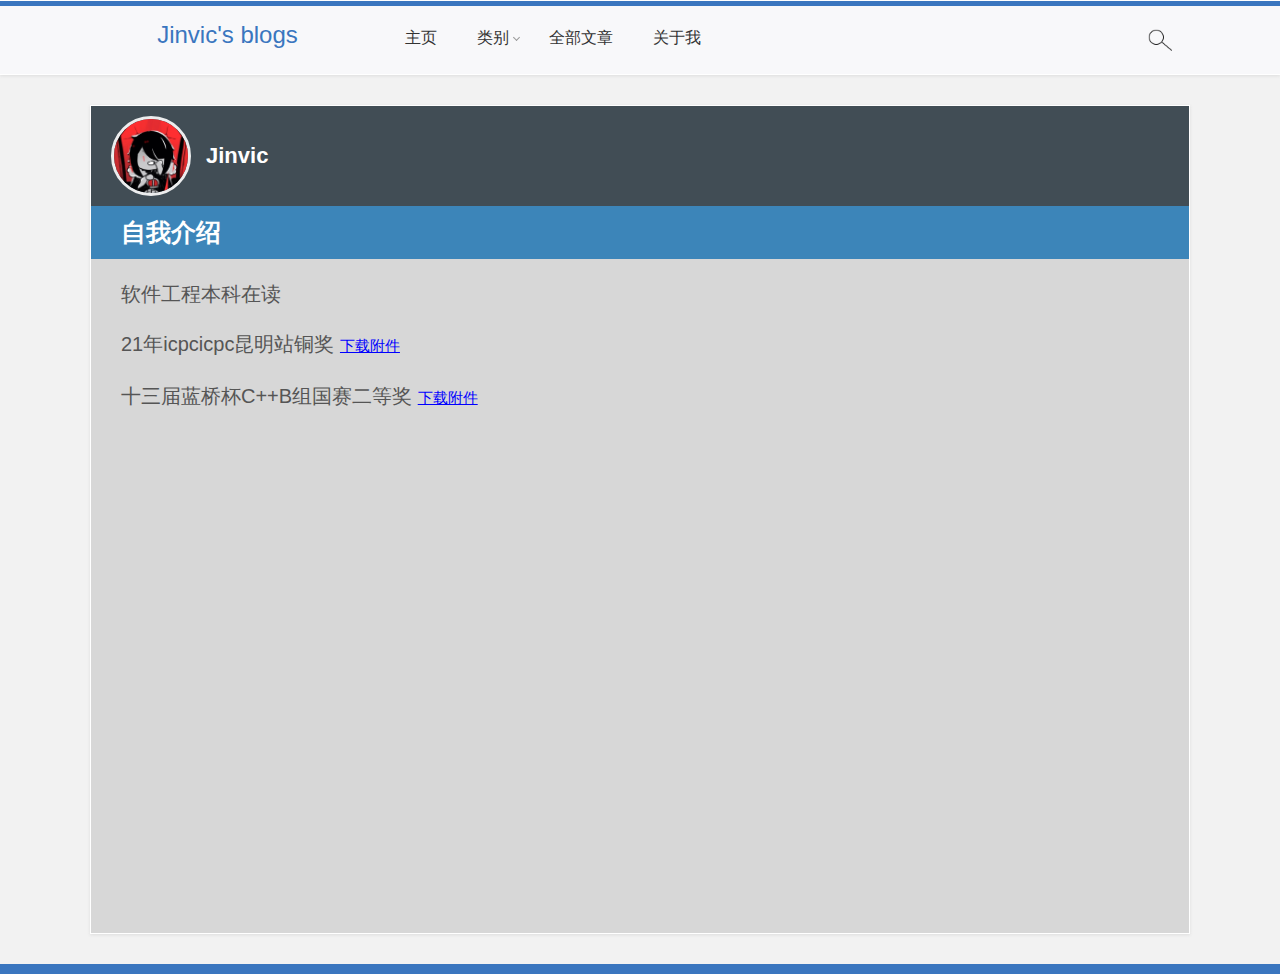
<file: about_me.html>
<!DOCTYPE html>
<html lang="en">

<head>
    <meta http-equiv="content-type" content="text/html; charset=utf-8">
    <meta name="viewport" content="width=device-width, initial-scale=1" />
    <meta content="IE=edge,chrome=1" http-equiv="X-UA-Compatible">
    <meta name="renderer" content="webkit" />
    <title>Jinvic's blogs - 关于我</title>
    <meta name="keywords" content="Jinvic blog">
    <meta name="description" content="Jinvic's blogs">
    <link rel="shortcut icon" href="img/Jinvic.jpg">
    <link href="css/base.css" rel="stylesheet" type="text/css">
    <script src="js/jquery-1.8.3.min.js" type="text/javascript"></script>
    <script src="js/base.js" type="text/javascript"></script>
    <script src="js/jquery.slides.min.js" type="text/javascript"></script>
</head>

<body>

    <div class="head_box">
        <div class="header">
            <div class="header_logo">
                <a href="index.html">
                    <h2>Jinvic's blogs</h2>
                </a>
            </div>
            <div class="header_nav">
                <ul class="clearfix">
                    <li><a href="index.html">主页</a></li>

                    <li class="have_second">
                        <a href="#">类别</a>
                        <ul class="nav_second">
                            <i></i>
                            <li><a href="./list.html#C/C++">C/C++相关</a></li>
                            <li><a href="./list.html#Java">Java相关</a></li>
                            <li><a href="./list.html#python">python相关</a></li>
                            <li><a href="./list.html#Web">Web相关</a></li>
                            <li><a href="./list.html#Others">其他</a></li>
                        </ul>
                    </li>
                    <li><a href="list.html">全部文章</a></li>
                    <li><a href="about_me.html">关于我</a></li>
                </ul>
            </div>
            <div class="header_search">
                <a href="javascript:void(0);" class="header_search_btn">
                    <!--<img src="img/search.png">-->
                    <i></i>
                </a>
            </div>

            <div class="header_nav_small_btn">
                <span class="small_btn"></span>
            </div>

        </div>
    </div>

    <div class="nav_hidden"></div>

    <div class="search_box">
        <div class="search">
            <form name="searchform" class="search_form" method="post" action="[!--news.url--]e/search/index.php"
                target="_blank">
                <input type="text" class="search_text" name="keyboard" placeholder="输入关键字点击搜索">
                <input type="hidden" name="tbname" value="news">
                <input type="hidden" name="show" value="title">
                <input type="hidden" name="tempid" value="1">
                <input type="submit" class="search_btn" value="搜索一下">
            </form>
        </div>
    </div>




    <div class="me_box clearfix">

        <div class="me_box1">
            <div class="me_box_title">
                <img src="img/Jinvic.jpg">
                <h3>Jinvic</h3>
            </div>
            <div class="me_box_text">
                <h3 class="me_box_title_title">自我介绍</h3>
                <div class="me_box_text_div">
                    <p>软件工程本科在读</p>
                    <p>21年icpcicpc昆明站铜奖
                        <a href="files/2022-ICPC Asia Kunming Regional C-Wenbin Jiang-MEDAL.pdf">下载附件</a>
                    </p>
                    <p>十三届蓝桥杯C++B组国赛二等奖
                        <a href="files/软件类-CC++程序设计大学B组总决赛获奖名单.pdf">下载附件</a>
                    </p>
                    <br>
                    <br>
                    <br>
                    <br>
                    <br>
                    <br>
                    <br>
                    <br>
                    <br>
                    <br>
                </div>
            </div>
        </div>

    </div>

    <div class="footer_box">
    </div>
</body>

</html>
</file>
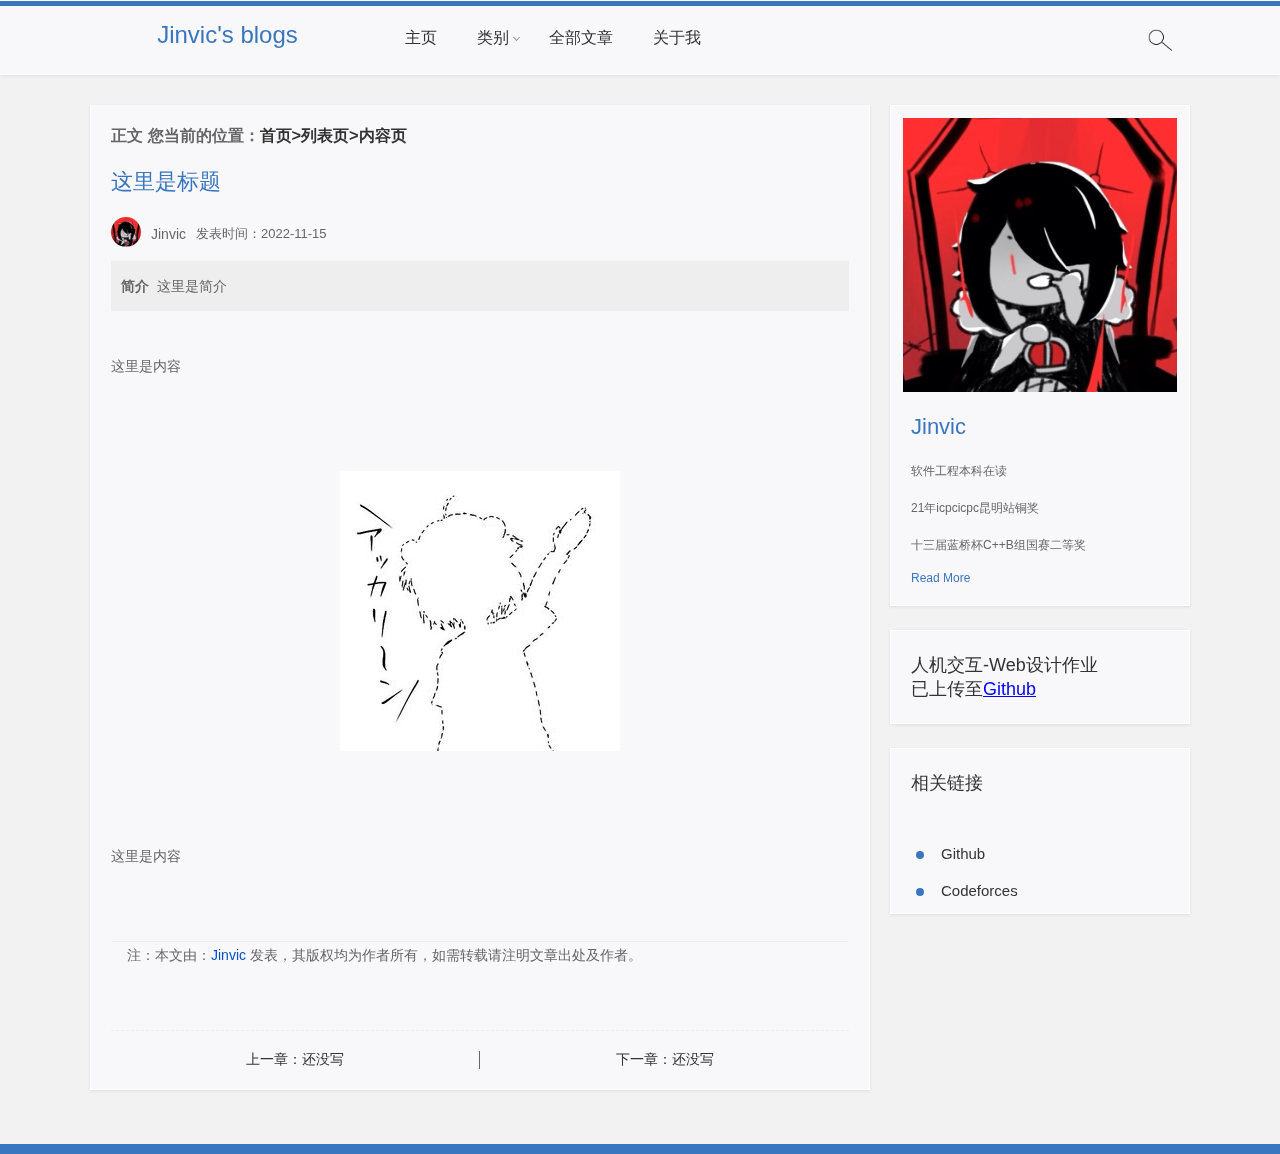
<file: article.html>
<!DOCTYPE html>
<html lang="en">

<head>
    <meta http-equiv="content-type" content="text/html; charset=utf-8">
    <meta name="viewport" content="width=device-width, initial-scale=1" />
    <meta content="IE=edge,chrome=1" http-equiv="X-UA-Compatible">
    <meta name="renderer" content="webkit" />
    <title>Jinvic's blogs - article</title>
    <meta name="keywords" content="Jinvic blog">
    <meta name="description" content="Jinvic's blogs">
    <link rel="shortcut icon" href="img/Jinvic.jpg">
    <link href="css/base.css" rel="stylesheet" type="text/css">
    <script src="js/jquery-1.8.3.min.js" type="text/javascript"></script>
    <script src="js/base.js" type="text/javascript"></script>
    <script src="js/jquery.slides.min.js" type="text/javascript"></script>
</head>

<body>

    <div class="head_box">
        <div class="header">
            <div class="header_logo">
                <a href="index.html">
                    <h2>Jinvic's blogs</h2>
                </a>
            </div>
            <div class="header_nav">
                <ul class="clearfix">
                    <li><a href="index.html">主页</a></li>

                    <li class="have_second">
                        <a href="#">类别</a>
                        <ul class="nav_second">
                            <i></i>
                            <li><a href="./list.html#C/C++">C/C++相关</a></li>
                            <li><a href="./list.html#Java">Java相关</a></li>
                            <li><a href="./list.html#python">python相关</a></li>
                            <li><a href="./list.html#Web">Web相关</a></li>
                            <li><a href="./list.html#Others">其他</a></li>
                        </ul>
                    </li>
                    <li><a href="list.html">全部文章</a></li>
                    <li><a href="about_me.html">关于我</a></li>
                </ul>
            </div>
            <div class="header_search">
                <a href="javascript:void(0);" class="header_search_btn">
                    <!--<img src="img/search.png">-->
                    <i></i>
                </a>
            </div>

            <div class="header_nav_small_btn">
                <span class="small_btn"></span>
            </div>

        </div>
    </div>

    <div class="nav_hidden"></div>

    <div class="search_box">
        <div class="search">
            <form name="searchform" class="search_form" method="post" action="[!--news.url--]e/search/index.php"
                target="_blank">
                <input type="text" class="search_text" name="keyboard" placeholder="输入关键字点击搜索">
                <input type="hidden" name="tbname" value="news">
                <input type="hidden" name="show" value="title">
                <input type="hidden" name="tempid" value="1">
                <input type="submit" class="search_btn" value="搜索一下">
            </form>
        </div>
    </div>




    <div class="article_box clearfix">



        <div class="left">



            <div class="article_content_box clearfix">

                <div class="article_article_title">
                    <h3>正文
                        <span>您当前的位置：<a href="index.html">首页></a><a href="list.html">列表页></a><a href="#">内容页</a></span>
                    </h3>
                </div>

                <h3 class="article_content_title">这里是标题</h3>
                <div class="article_author_count_box clearfix">
                    <i class="article_author_img" title="Jinvic"><img src="img/Jinvic.jpg"></i><a class="article_author"
                        href="#">Jinvic</a>
                    <p>发表时间：2022-11-15</p>
                </div>
                <div class="article_info">
                    <p><b>简介&nbsp;&nbsp;</b>这里是简介</p>
                </div>
                <div class="article_content">
                    <p>这里是内容
                    </p>
                    <br>
                    <br>
                    <br>
                    <img src="img/280px-Transparent_Akkarin.jpg">
                    <br>
                    <br>
                    <br>
                    <p>这里是内容
                    </p>
                    <br>
                </div>



                <div class="article_end">
                    <p>注：本文由：<a href="about_me.html">Jinvic</a> 发表，其版权均为作者所有，如需转载请注明文章出处及作者。</p>
                </div>

                <div class="article_prev_next_box">
                    <a href="nothing.html">上一章：还没写</a>
                    <a href="nothing.html">下一章：还没写</a>
                </div>
            </div>


        </div>



        <div class="right">
            <!--个人介绍部分-->
            <div class="self_info right_box">
                <img src="img/Jinvic.jpg">
                <div class="self_info_text">
                    <h3>Jinvic</h3>
                    <div>
                        <p>软件工程本科在读</p>
                        <p>21年icpcicpc昆明站铜奖</p>
                        <p>十三届蓝桥杯C++B组国赛二等奖</p>
                    </div>
                    <a href="about_me.html">Read More</a>
                </div>
            </div>
            <!--个人介绍隐藏部分，只在右侧被翻到最上面显示-->
            <div class="self_info_scroll_bottom right_box">
                <img src="img/Jinvic.jpg">
                <div class="self_info_text">
                    <h3>Jinvic</h3>
                    <div>
                        <p>软件工程本科在读</p>
                        <p>21年icpcicpc昆明站铜奖</p>
                        <p>十三届蓝桥杯C++B组国赛二等奖</p>
                    </div>
                    <a href="#">Read More</a>
                </div>
            </div>


            <!--座右铭目的把div对齐最多只能2行字，多了就高了-->
            <div class="self_textbox right_box">
                <h3>人机交互-Web设计作业
                    <br>
                    已上传至<a href="#" style="color:blue;text-decoration: underline;">Github</a>
                </h3>


            </div>

            <div class="right_box rellinks_list">
                <h3>相关链接</h3>
                <div>
                    <ul>
                        <li><a href="https://github.com/Jinvic">Github</a></li>
                        <li><a href="https://codeforces.com/profile/Jinvic">Codeforces</a></li>
                    </ul>
                </div>
            </div>

        </div>

    </div>

    <div class="footer_box">
    </div>

</body>

</html>
</file>
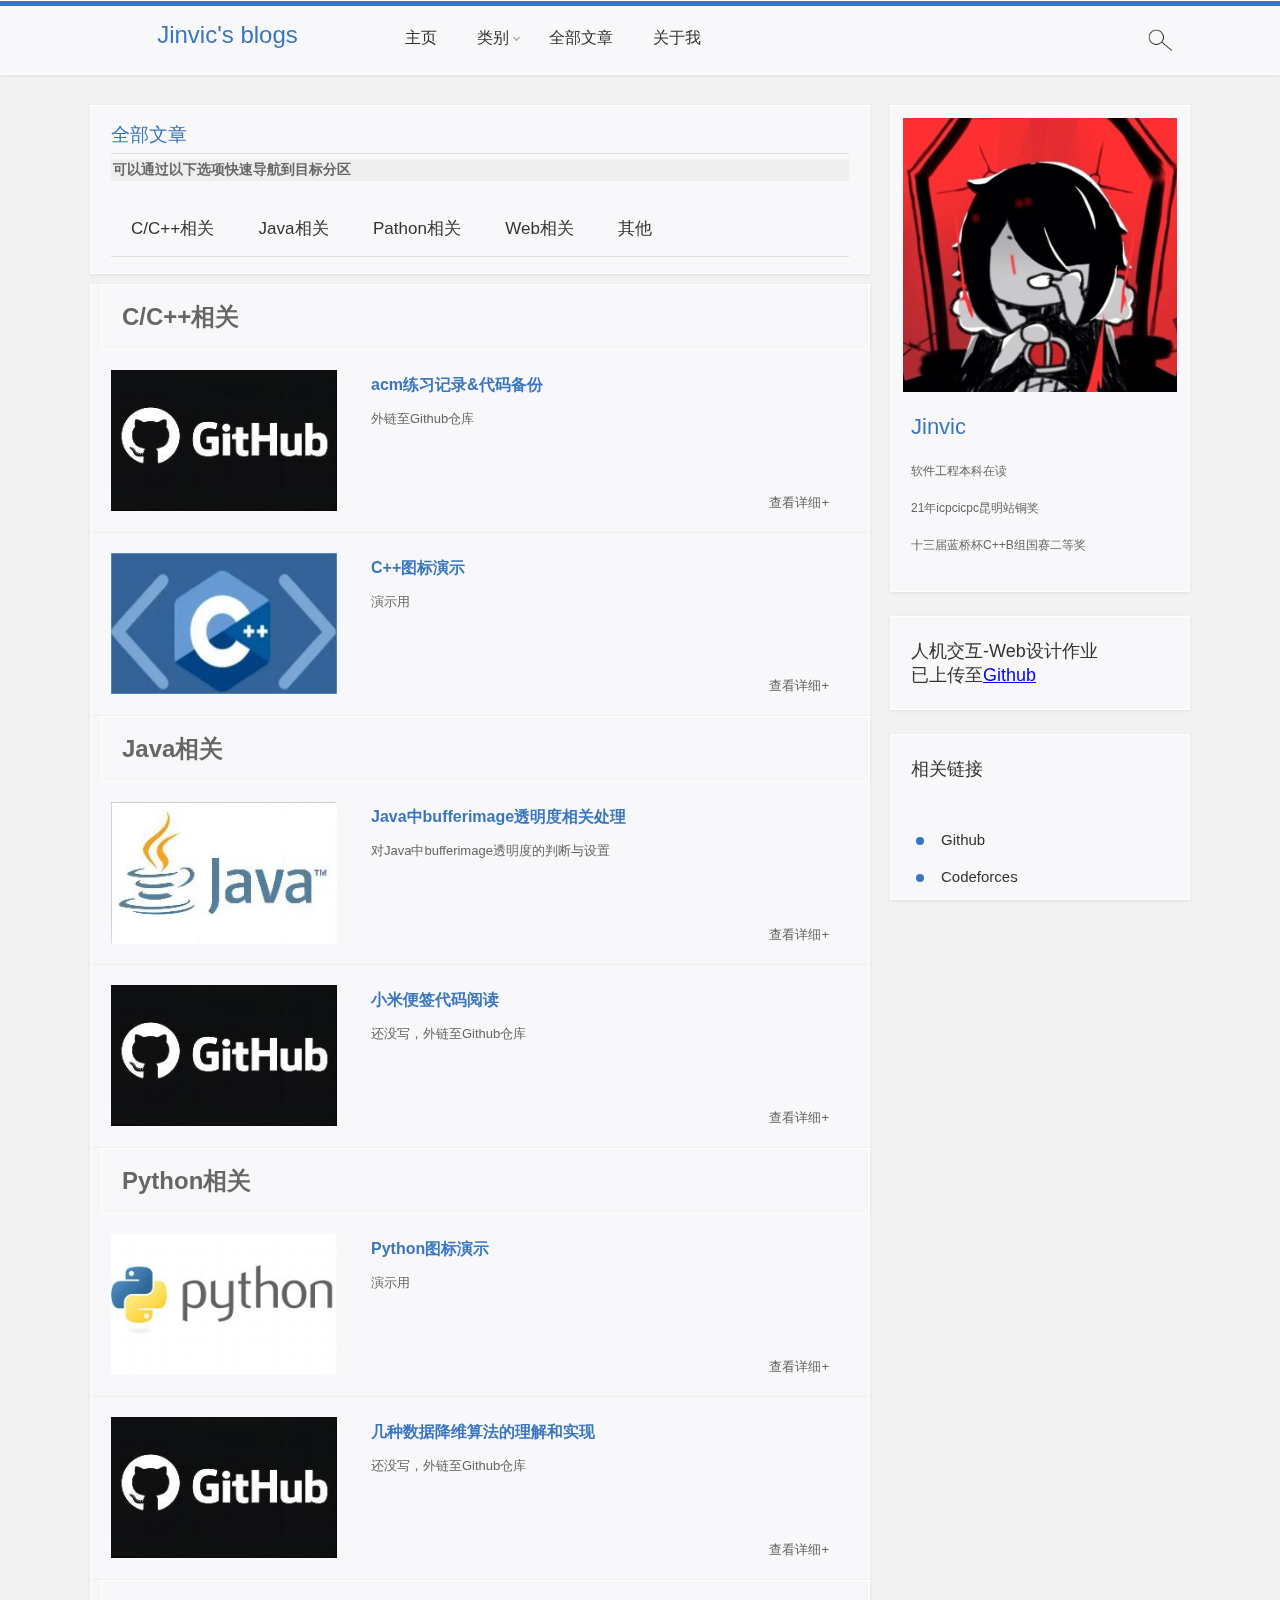
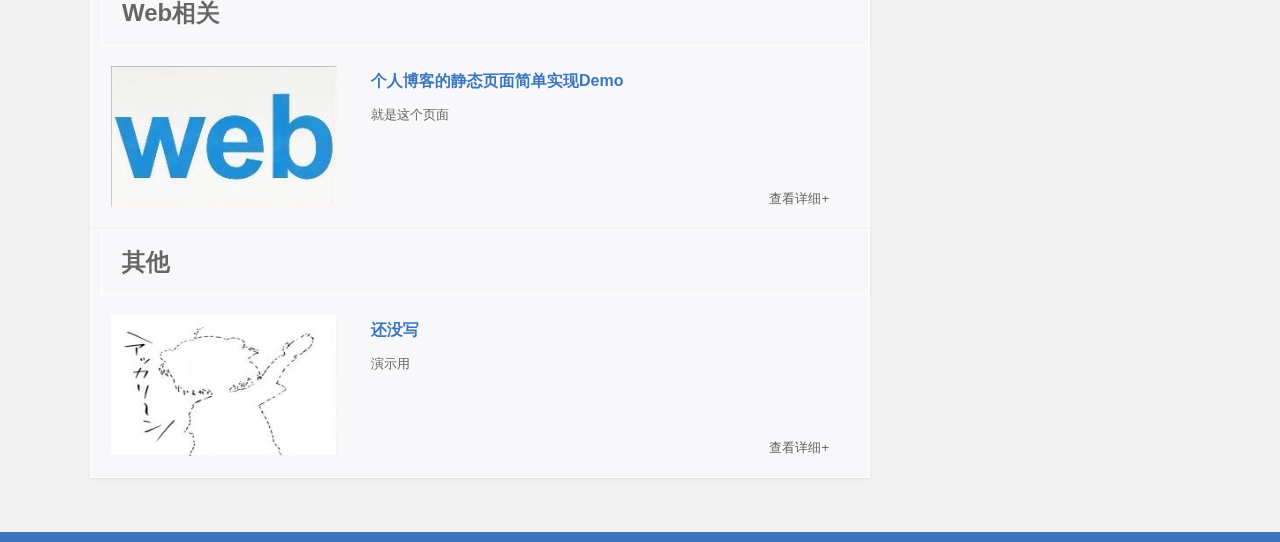
<file: list.html>
<!DOCTYPE html>
<html lang="en">

<head>
    <meta http-equiv="content-type" content="text/html; charset=utf-8">
    <meta name="viewport" content="width=device-width, initial-scale=1" />
    <meta content="IE=edge,chrome=1" http-equiv="X-UA-Compatible">
    <meta name="renderer" content="webkit" />
    <title>Jinvic's blogs - 文章列表</title>
    <meta name="keywords" content="Jinvic blog">
    <meta name="description" content="Jinvic's blog">
    <link rel="shortcut icon" href="img/Jinvic.jpg">
    <link href="css/base.css" rel="stylesheet" type="text/css">
    <script src="js/jquery-1.8.3.min.js" type="text/javascript"></script>
    <script src="js/base.js" type="text/javascript"></script>
    <script src="js/jquery.slides.min.js" type="text/javascript"></script>
</head>

<body>

    <div class="head_box">
        <div class="header">
            <div class="header_logo">
                <a href="index.html">
                    <h2>Jinvic's blogs</h2>
                </a>
            </div>
            <div class="header_nav">
                <ul class="clearfix">
                    <li><a href="index.html">主页</a></li>

                    <li class="have_second">
                        <a href="#">类别</a>
                        <ul class="nav_second">
                            <i></i>
                            <li><a href="#C/C++">C/C++相关</a></li>
                            <li><a href="#Java">Java相关</a></li>
                            <li><a href="#Python">Pathon相关</a></li>
                            <li><a href="#Web">Web相关</a></li>
                            <li><a href="#Others">其他</a></li>
                        </ul>
                    </li>
                    <li><a href="list.html">全部文章</a></li>
                    <li><a href="about_me.html">关于我</a></li>
                </ul>
            </div>
            <div class="header_search">
                <a href="javascript:void(0);" class="header_search_btn">
                    <!--<img src="img/search.png">-->
                    <i></i>
                </a>
            </div>

            <div class="header_nav_small_btn">
                <span class="small_btn"></span>
            </div>

        </div>
    </div>

    <div class="nav_hidden"></div>

    <div class="search_box">
        <div class="search">
            <form name="searchform" class="search_form" method="post" action="[!--news.url--]e/search/index.php"
                target="_blank">
                <input type="text" class="search_text" name="keyboard" placeholder="输入关键字点击搜索">
                <input type="hidden" name="tbname" value="news">
                <input type="hidden" name="show" value="title">
                <input type="hidden" name="tempid" value="1">
                <input type="submit" class="search_btn" value="搜索一下">
            </form>
        </div>
    </div>




    <div class="article_box clearfix">
        <div class="left">

            <!--导航部分-->
            <div class="list_article_title clearfix">
                <h3>全部文章</h3>
                <p>可以通过以下选项快速导航到目标分区</p>
                <div class="article_btn_nav">
                    <ul>
                        <i></i>
                        <li><a href="#C/C++">C/C++相关</a></li>
                        <li><a href="#Java">Java相关</a></li>
                        <li><a href="#Python">Pathon相关</a></li>
                        <li><a href="#Web">Web相关</a></li>
                        <li><a href="#Others">其他</a></li>
                    </ul>
                </div>
            </div>




            <div class="article_box_one">

                <ul class="index_article">
                    <h2 id="C/C++" class="list_category">C/C++相关</h2>
                    <li class="clearfix article_list">

                        <a href="https://github.com/Jinvic/coder" class="article_list_img" target="_blank">
                            <img src="img/Github.jpg">
                        </a>

                        <a href="https://github.com/Jinvic/coder" target="_blank">
                            <h3>acm练习记录&代码备份</h3>
                        </a>
                        <p>外链至Github仓库</p>



                        <div class="article_list_link">

                            <a href="https://github.com/Jinvic/coder" target="_blank">查看详细+</a>
                        </div>

                    </li>
                    <li class="clearfix article_list">

                        <a href="#" class="article_list_img">
                            <img src="img/C++.jpg">
                        </a>

                        <a href="#">
                            <h3>C++图标演示</h3>
                        </a>
                        <p>演示用</p>



                        <div class="article_list_link">

                            <a href="nothing.html">查看详细+</a>
                        </div>

                    </li>

                    <h2 id="Java" class="list_category">Java相关</h2>
                    <li class="clearfix article_list">

                        <a href="blogs/Java中bufferimage透明度相关处理.html" class="article_list_img">
                            <img src="img/Java.jpg">
                        </a>

                        <a href="blogs/Java中bufferimage透明度相关处理.html">
                            <h3>Java中bufferimage透明度相关处理</h3>
                        </a>
                        <p>对Java中bufferimage透明度的判断与设置</p>



                        <div class="article_list_link">

                            <a href="blogs/Java中bufferimage透明度相关处理.html">查看详细+</a>
                        </div>

                    </li>
                    <li class="clearfix article_list">

                        <a href="https://github.com/Jinvic/Notes" class="article_list_img" target="_blank">
                            <img src="img/Github.jpg">
                        </a>

                        <a href="https://github.com/Jinvic/Notes" target="_blank">
                            <h3>小米便签代码阅读</h3>
                        </a>
                        <p>还没写，外链至Github仓库</p>



                        <div class="article_list_link">

                            <a href="https://github.com/Jinvic/Notes" target="_blank">查看详细+</a>
                        </div>

                    </li>

                    <h2 id="Python" class="list_category">Python相关</h2>
                    <li class="clearfix article_list">

                        <a href="#" class="article_list_img">
                            <img src="img/Python.jpg">
                        </a>

                        <a href="#">
                            <h3>Python图标演示</h3>
                        </a>
                        <p>演示用</p>



                        <div class="article_list_link">

                            <a href="nothing.html">查看详细+</a>
                        </div>

                    </li>
                    <li class="clearfix article_list">

                        <a href="https://github.com/Jinvic/dimensionality_reduction_alo_codes/tree/master/modified"
                            class="article_list_img" target="_blank">
                            <img src="img/Github.jpg">
                        </a>

                        <a href="https://github.com/Jinvic/dimensionality_reduction_alo_codes/tree/master/modified"
                            target="_blank">
                            <h3>几种数据降维算法的理解和实现</h3>
                        </a>
                        <p>还没写，外链至Github仓库</p>



                        <div class="article_list_link">

                            <a href="https://github.com/Jinvic/dimensionality_reduction_alo_codes/tree/master/modified"
                                target="_blank">查看详细+</a>
                        </div>

                    </li>

                    <h2 id="Web" class="list_category">Web相关</h2>
                    <li class="clearfix article_list">

                        <a href="#" class="article_list_img">
                            <img src="img/Web.jpg">
                        </a>

                        <a href="#">
                            <h3>个人博客的静态页面简单实现Demo</h3>
                        </a>
                        <p>就是这个页面</p>



                        <div class="article_list_link">

                            <a href="#">查看详细+</a>
                        </div>

                    </li>

                    <h2 id="Others" class="list_category">其他</h2>
                    <li class="clearfix article_list">

                        <a href="#" class="article_list_img">
                            <img src="img/256px-Transparent_Akkarin.jpg">
                        </a>

                        <a href="#">
                            <h3>还没写</h3>
                        </a>
                        <p>演示用</p>



                        <div class="article_list_link">

                            <a href="nothing.html">查看详细+</a>
                        </div>

                    </li>
                </ul>

            </div>


        </div>



        <div class="right">

            <!--个人介绍部分-->
            <div class="self_info right_box">
                <img src="img/Jinvic.jpg">
                <div class="self_info_text">
                    <h3>Jinvic</h3>
                    <div>
                        <p>软件工程本科在读</p>
                        <p>21年icpcicpc昆明站铜奖</p>
                        <p>十三届蓝桥杯C++B组国赛二等奖</p>
                    </div>
                    <!-- <a href="about_me.html">Read More</a> -->
                </div>
            </div>
            <!--个人介绍隐藏部分，只在右侧被翻到最上面显示-->
            <div class="self_info_scroll_bottom right_box">
                <img src="img/Jinvic.jpg">
                <div class="self_info_text">
                    <h3>Jinvic.</h3>
                    <div>
                        <p>软件工程本科在读</p>
                        <p>21年icpcicpc昆明站铜奖</p>
                        <p>十三届蓝桥杯C++B组国赛二等奖</p>
                    </div>
                </div>
            </div>

            <!--座右铭目的把div对齐最多只能2行字，多了就高了-->
            <div class="self_textbox right_box">
                <h3>人机交互-Web设计作业
                    <br>
                    已上传至<a href="https://github.com/Jinvic/blogdemo" target="_blank" style="color:blue;text-decoration: underline;">Github</a>
                </h3>


            </div>

            <div class="right_box rellinks_list">
                <h3>相关链接</h3>
                <div>
                    <ul>
                        <li><a href="https://github.com/Jinvic">Github</a></li>
                        <li><a href="https://codeforces.com/profile/Jinvic">Codeforces</a></li>
                    </ul>
                </div>
            </div>





        </div>
    </div>



    <div class="footer_box">
    </div>

</body>

</html>
</file>
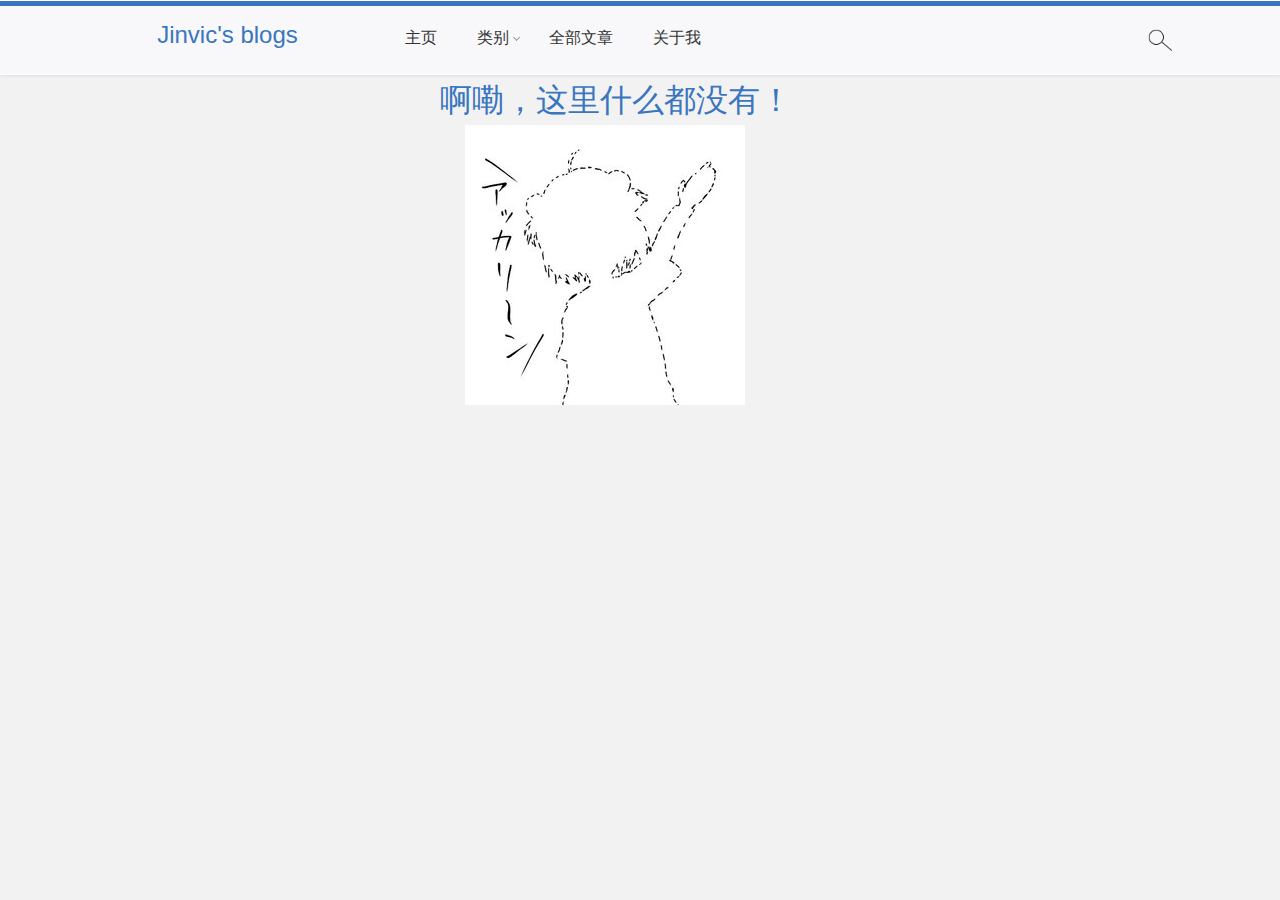
<file: nothing.html>
<!DOCTYPE html>
<html>

<head>
    <meta charset="utf-8">
    <meta http-equiv="X-UA-Compatible" content="IE=edge">
    <title>nothing here</title>
    <meta name="description" content="Jinvic's blogs">
    <link rel="shortcut icon" href="img/Jinvic.jpg">
    <meta name="viewport" content="width=device-width, initial-scale=1">
    <link rel="stylesheet" href="css/base.css" type="text/css">
</head>

<body>
    <!--[if lt IE 7]>
            <p class="browsehappy">You are using an <strong>outdated</strong> browser. Please <a href="#">upgrade your browser</a> to improve your experience.</p>
        <![endif]-->
    <div class="head_box">
        <div class="header">
            <div class="header_logo">
                <a href="index.html">
                    <h2>Jinvic's blogs</h2>
                </a>
            </div>
            <div class="header_nav">
                <ul class="clearfix">
                    <li><a href="index.html">主页</a></li>

                    <li class="have_second">
                        <a href="#">类别</a>
                        <ul class="nav_second">
                            <i></i>
                            <li><a href="list.html#C/C++">C/C++相关</a></li>
                            <li><a href="list.html#Java">Java相关</a></li>
                            <li><a href="list.html#Python">Pathon相关</a></li>
                            <li><a href="list.html#Web">Web相关</a></li>
                            <li><a href="list.html#Others">其他</a></li>
                        </ul>
                    </li>
                    <li><a href="list.html">全部文章</a></li>
                    <li><a href="about_me.html">关于我</a></li>
                </ul>
            </div>
            <div class="header_search">
                <a href="javascript:void(0);" class="header_search_btn">
                    <!--<img src="img/search.png">-->
                    <i></i>
                </a>
            </div>

            <div class="header_nav_small_btn">
                <span class="small_btn"></span>
            </div>

        </div>

    </div>

    <div class="nothing-page">
        <div class="nothing-page-msg">
            <h1>啊嘞，这里什么都没有！</h1>
        </div>
        <div class="nothing-page-img">
            <img src="img/280px-Transparent_Akkarin.jpg" alt="消失的阿卡林">
        </div>
    </div>

    <script src="" async defer></script>
</body>

</html>
</file>
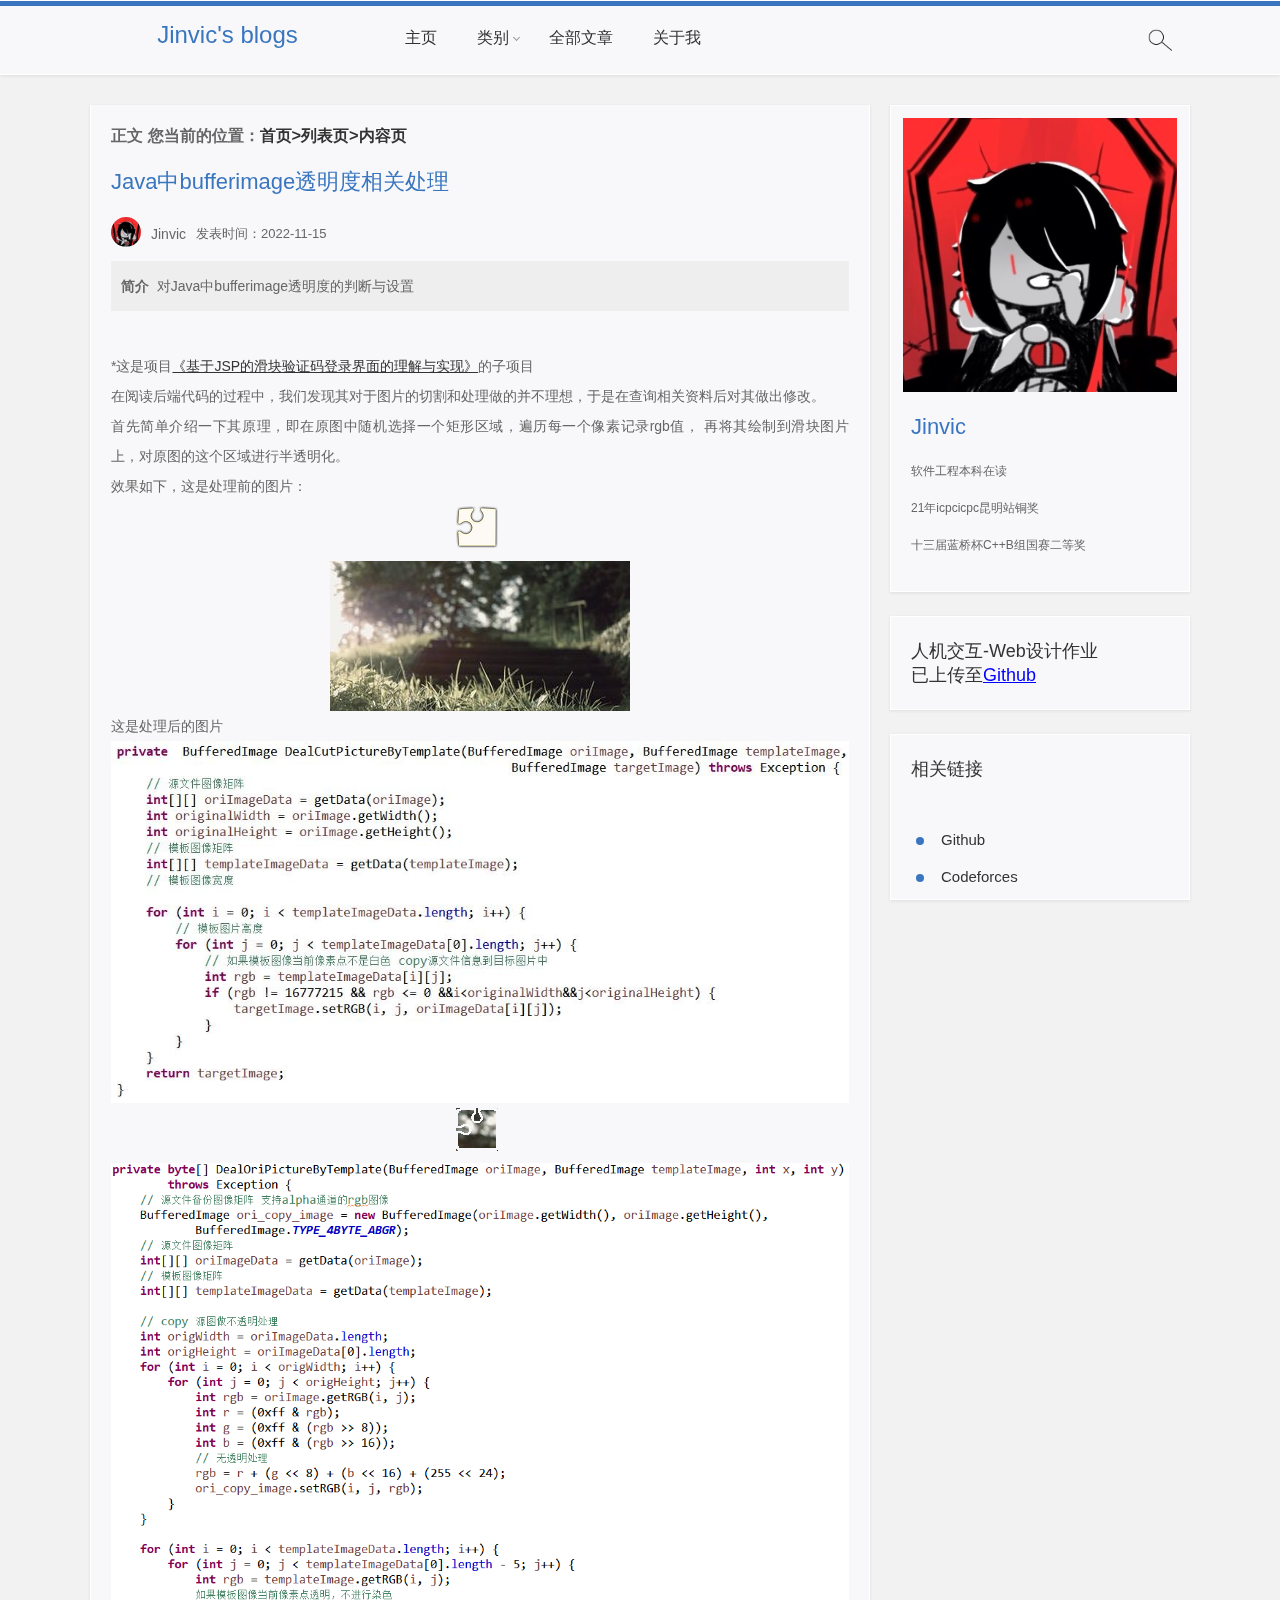
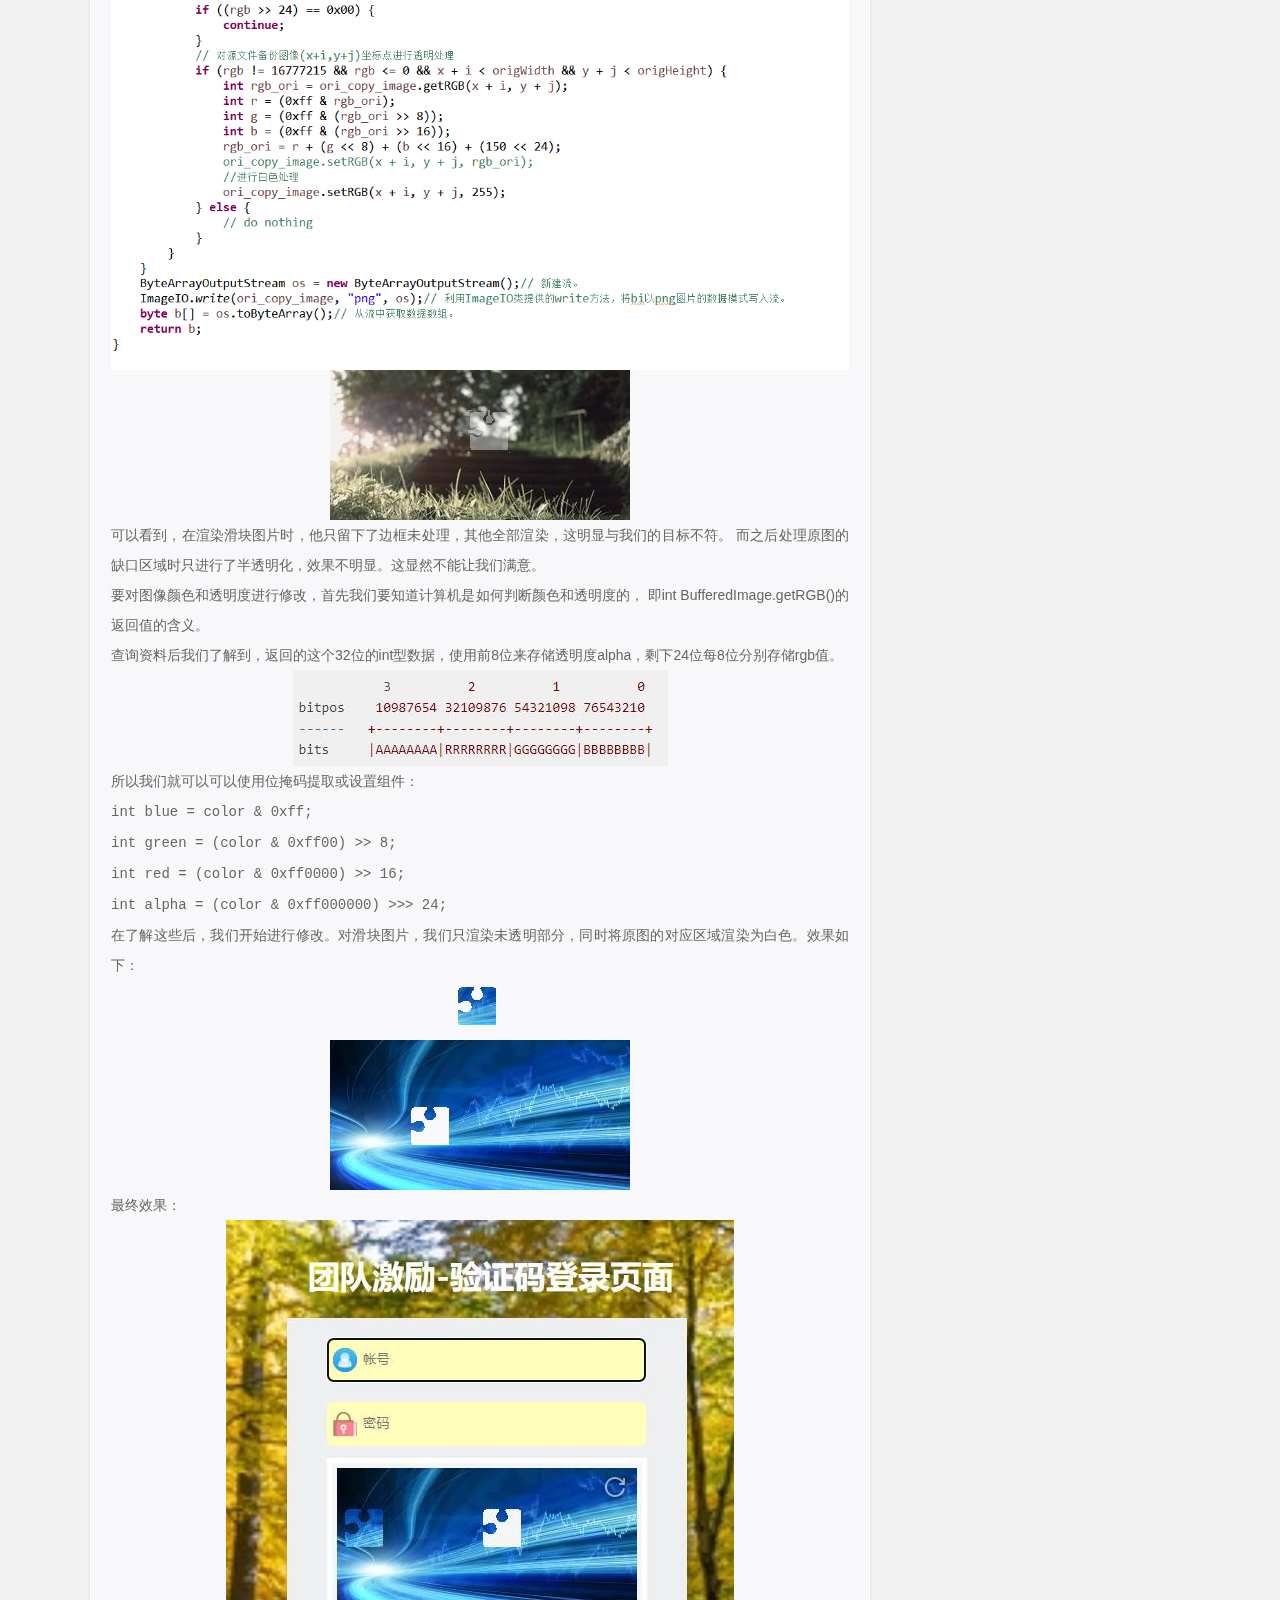
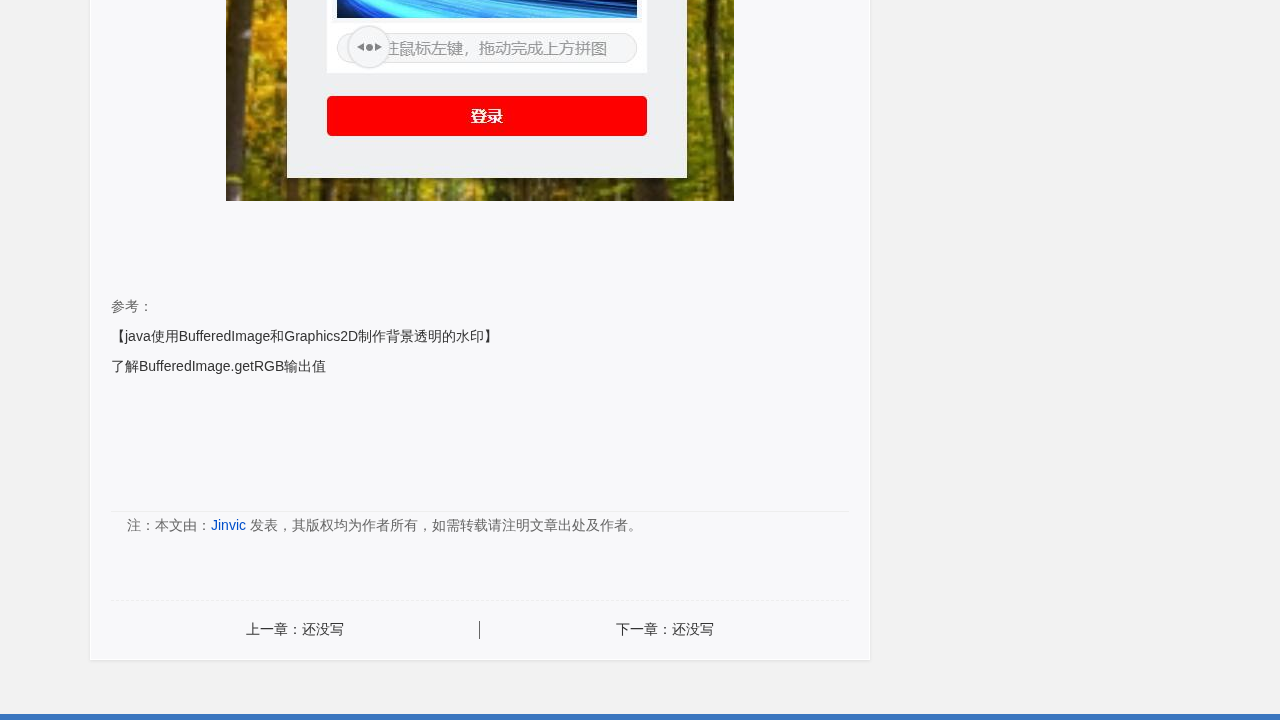
<file: blogs/Java中bufferimage透明度相关处理.html>
<!DOCTYPE html>
<html lang="en">

<head>
    <meta http-equiv="content-type" content="text/html; charset=utf-8">
    <meta name="viewport" content="width=device-width, initial-scale=1" />
    <meta content="IE=edge,chrome=1" http-equiv="X-UA-Compatible">
    <meta name="renderer" content="webkit" />
    <title>Java中bufferimage透明度相关处理 - Jinvic's blogs</title>
    <meta name="keywords" content="Jinvic blog">
    <meta name="description" content="Jinvic's blogs">
    <link rel="shortcut icon" href="../img/Jinvic.jpg">
    <link href="../css/base.css" rel="stylesheet" type="text/css">
    <script src="../js/jquery-1.8.3.min.js" type="text/javascript"></script>
    <script src="../js/base.js" type="text/javascript"></script>
    <script src="../js/jquery.slides.min.js" type="text/javascript"></script>
</head>

<body>

    <div class="head_box" id="top">
        <div class="header">
            <div class="header_logo">
                <a href="../index.html">
                    <h2>Jinvic's blogs</h2>
                </a>
            </div>
            <div class="header_nav">
                <ul class="clearfix">
                    <li><a href="../index.html">主页</a></li>

                    <li class="have_second">
                        <a href="#">类别</a>
                        <ul class="nav_second">
                            <i></i>
                            <li><a href="../list.html#C/C++">C/C++相关</a></li>
                            <li><a href="../list.html#Java">Java相关</a></li>
                            <li><a href="../list.html#python">python相关</a></li>
                            <li><a href="../list.html#Web">Web相关</a></li>
                            <li><a href="../list.html#Others">其他</a></li>
                        </ul>
                    </li>
                    <li><a href="../list.html">全部文章</a></li>
                    <li><a href="../about_me.html">关于我</a></li>
                </ul>
            </div>
            <div class="header_search">
                <a href="javascript:void(0);" class="header_search_btn">
                    <!--<img src="img/search.png">-->
                    <i></i>
                </a>
            </div>

            <div class="header_nav_small_btn">
                <span class="small_btn"></span>
            </div>

        </div>
    </div>

    <div class="nav_hidden"></div>

    <div class="search_box">
        <div class="search">
            <form name="searchform" class="search_form" method="post" action="[!--news.url--]e/search/index.php"
                target="_blank">
                <input type="text" class="search_text" name="keyboard" placeholder="输入关键字点击搜索">
                <input type="hidden" name="tbname" value="news">
                <input type="hidden" name="show" value="title">
                <input type="hidden" name="tempid" value="1">
                <input type="submit" class="search_btn" value="搜索一下">
            </form>
        </div>
    </div>




    <div class="article_box clearfix">



        <div class="left">



            <div class="article_content_box clearfix">

                <div class="article_article_title">
                    <h3>正文
                        <span>您当前的位置：<a href="../index.html">首页></a><a href="../list.html">列表页></a><a
                                href="#">内容页</a></span>
                    </h3>
                </div>

                <h3 class="article_content_title">Java中bufferimage透明度相关处理</h3>
                <div class="article_author_count_box clearfix">
                    <i class="article_author_img" title="Jinvic"><img src="../img/Jinvic.jpg"></i><a
                        class="article_author" href="#">Jinvic</a>
                    <p>发表时间：2022-11-15</p>
                </div>
                <div class="article_info">
                    <p><b>简介&nbsp;&nbsp;</b>对Java中bufferimage透明度的判断与设置</p>
                </div>
                <div class="article_content">
                    <p>*这是项目<a href="https://github.com/Jinvic/CaptchaLogin" target="_blank"
                            style="text-decoration:underline;">《基于JSP的滑块验证码登录界面的理解与实现》</a>的子项目</p>
                    <p>在阅读后端代码的过程中，我们发现其对于图片的切割和处理做的并不理想，于是在查询相关资料后对其做出修改。</p>
                    <p>首先简单介绍一下其原理，即在原图中随机选择一个矩形区域，遍历每一个像素记录rgb值，
                        再将其绘制到滑块图片上，对原图的这个区域进行半透明化。</p>
                    <p>效果如下，这是处理前的图片：</p>
                    <img src="../img/Java1-221115/row-w.png" alt="处理前滑块图片">
                    <img src="../img/Java1-221115/row.jpg" alt="处理前原图片">
                    <p>这是处理后的图片</p>
                    <img src="../img/Java1-221115/code1.jpg" alt="原处理代码">
                    <img src="../img/Java1-221115/unmodified-w.gif" alt="处理前滑块图片">
                    <img src="../img/Java1-221115/code2.png" alt="原处理代码">
                    <img src="../img/Java1-221115/unmodified.gif" alt="处理前原图片">
                    <p>可以看到，在渲染滑块图片时，他只留下了边框未处理，其他全部渲染，这明显与我们的目标不符。
                        而之后处理原图的缺口区域时只进行了半透明化，效果不明显。这显然不能让我们满意。
                    </p>
                    <p>要对图像颜色和透明度进行修改，首先我们要知道计算机是如何判断颜色和透明度的，
                        即int BufferedImage.getRGB()的返回值的含义。</p>
                    <p>查询资料后我们了解到，返回的这个32位的int型数据，使用前8位来存储透明度alpha，剩下24位每8位分别存储rgb值。</p>
                    <img src="../img/Java1-221115/code3.jpg" alt="int存储argb">
                    <p>所以我们就可以可以使用位掩码提取或设置组件：</p>
                    <code>
                        int blue = color & 0xff;<br>
                        int green = (color & 0xff00) >> 8;<br>
                        int red = (color & 0xff0000) >> 16;<br>
                        int alpha = (color & 0xff000000) >>> 24;<br>
                    </code>
                    <p>在了解这些后，我们开始进行修改。对滑块图片，我们只渲染未透明部分，同时将原图的对应区域渲染为白色。效果如下：</p>
                    <img src="../img/Java1-221115/modified-w.png" alt="修改后滑块图片">
                    <img src="../img/Java1-221115/modified.png" alt="修改后原图片">
                    <p>最终效果：</p>
                    <img src="../img/Java1-221115/down.jpg" alt="最终效果">
                    <br>
                    <br>
                    <br>
                    <p>参考：</p>
                    <a
                        href="https://blog.csdn.net/weixin_34279572/article/details/124683340">【java使用BufferedImage和Graphics2D制作背景透明的水印】</a>
                    <br>
                    <a href="https://qa.1r1g.com/sf/ask/1803300691/">了解BufferedImage.getRGB输出值</a>
                    <br>
                    <br>
                    <br>
                    <br>
                </div>



                <div class="article_end">
                    <p>注：本文由：<a href="../about_me.html">Jinvic</a> 发表，其版权均为作者所有，如需转载请注明文章出处及作者。</p>
                </div>

                <div class="article_prev_next_box">
                    <a href="../nothing.html">上一章：还没写</a>
                    <a href="../nothing.html">下一章：还没写</a>
                </div>
            </div>


        </div>



        <div class="right">
            <!--个人介绍部分-->
            <div class="self_info right_box">
                <img src="../img/Jinvic.jpg">
                <div class="self_info_text">
                    <h3>Jinvic</h3>
                    <div>
                        <p>软件工程本科在读</p>
                        <p>21年icpcicpc昆明站铜奖</p>
                        <p>十三届蓝桥杯C++B组国赛二等奖</p>
                    </div>
                </div>
            </div>
            <!--个人介绍隐藏部分，只在右侧被翻到最上面显示-->
            <div class="self_info_scroll_bottom right_box">
                <img src="../img/Jinvic.jpg">
                <div class="self_info_text">
                    <h3>Jinvic</h3>
                    <div>
                        <p>软件工程本科在读</p>
                        <p>21年icpcicpc昆明站铜奖</p>
                        <p>十三届蓝桥杯C++B组国赛二等奖</p>
                    </div>
                </div>
            </div>


            <!--座右铭目的把div对齐最多只能2行字，多了就高了-->
            <div class="self_textbox right_box">
                <h3>人机交互-Web设计作业
                    <br>
                    已上传至<a href="#" style="color:blue;text-decoration: underline;">Github</a>
                </h3>


            </div>

            <div class="right_box rellinks_list">
                <h3>相关链接</h3>
                <div>
                    <ul>
                        <li><a href="https://github.com/Jinvic">Github</a></li>
                        <li><a href="https://codeforces.com/profile/Jinvic">Codeforces</a></li>
                    </ul>
                </div>
            </div>

        </div>

    </div>

    <div class="footer_box">
    </div>

</body>

</html>
</file>
<file: css/base.css>
html,body,ul,li,figure{ margin:0; padding:0;border: none;}
body{background: #f2f2f2;font:16px "PingFang SC", "Microsoft Yahei", "Helvetica Neue", Helvetica, STHeiTi, sans-serif;color: #FFF;}
body * {box-sizing: border-box;}
li{ list-style-type:none; }
img { border:none; }
ul{list-style: none;}
input{outline: none;}
a{cursor: pointer;text-decoration: none;color: #333;}
.clearfix:after { content:""; display:block; height:0; visibility:hidden; clear:both; }
.clearfix {display:block;}
h1,h2,h3,h4,p{margin: 0;padding: 0;text-align: justify;}
a:hover{color:#004FCB;}
/*字体自动拉伸到宽度*/
p{text-align: justify;}
*:after,*:before,.nav_second,.article li,.clearfix,footer,.clearfix:after,
.self_info,.self_info *,.nav_second li a,.article_list_link a,.article_like_box a:hover,.article_like_box a
,.article_like_article a,.more{
    -webkit-transition: ease-in-out .5s;
    transition: ease-in-out .5s;
}

.have_second:hover:before{
    border-color: #004FCB;
}

/* 无内容界面 */
.nothing-page{width: 500px;height: 400;margin: auto;}
.nothing-page h1{line-height: 50px;margin: auto;font-weight: normal;color:#3a76bf;}
.nothing-page img{line-height: 50px;margin: auto;font-weight: normal;}
.nothing-page-msg{line-height: 100px;text-align: center;margin:auto;width: 400px;height: 50px;}
.nothing-page-img{width: 350px;height: 300px;margin: auto;}

/*头部导航区域*/

.head_box{width: 100%;height: 75px;background:#f8f8fa;box-shadow: 0 1px 3px #ddd;border: 1px #fff solid;-webkit-box-shadow: 0 1px 3px #ddd;border-left: none;border-right: none;position: relative;z-index: 999;}
.head_box:before{background:#3A76BF;content: "";height: 5px;position: absolute;top: 0;width: 100%;}

.header{width: 1100px;margin: 0 auto;height: 100%;line-height: 73px;}


.header_logo{width: 25%;float: left;height: 100%;text-align: center;}
.header_logo a{width: 100%;height: 100%;display: block;}
.header_logo h2{line-height: 50px;font-weight: normal;color:#3a76bf;}
.header_logo h4{line-height: 20px;font-weight: normal;color:#3a76bf;}
.header_logo h2,.header_logo h4{display: inline-block;}


.header_nav{width: 70%;float: left;height: 100%;line-height: 73px;}
.header_nav>ul{padding-left: 20px;}
.header_nav>ul>li{display: inline;float: left;height: 75px;position: relative;width: max-content;}
.have_second:before {position: absolute;content: "";top: 34px;right: 10px;width: 4px;height: 4px;border: 1px solid #999;border-right-width: 0;border-top-width: 0;transform: rotate(-45deg);-webkit-transform: rotate(-45deg);-moz-transform: rotate(-45deg);-o-transform: rotate(-45deg);-ms-transform: rotate(-45deg);}

.have_second:hover:before {transform: rotate(135deg);-webkit-transform: rotate(135deg);-moz-transform: rotate(135deg);-o-transform: rotate(135deg);-ms-transform: rotate(135deg);top: 37px;}

.header_nav>ul>li>a{height: 100%;display: block;padding:0 20px;}

.header_click{color:#004FCB;}


/*.header_nav>ul>li:first-child a{padding:0 5px 0 40px;}*/
/*.header_nav>ul>li:last-child a{padding:0 0 0 5px;}*/

/*这里是鼠标悬停到父导航 子导航的透明度显示出来，动画延迟是0.5秒*/
.have_second:hover>.nav_second{opacity: 1;top: 73px;visibility: unset;}

.nav_second{position: absolute;left: 0;top: 95px;
    background: #FFF;z-index: 9; visibility: hidden;  white-space: nowrap; -webkit-box-shadow: 4px 4px 4px 0 rgba(0,0,0,0.1);   box-shadow: 4px 4px 4px 0 rgba(0,0,0,0.1);
    opacity: 0;}
.nav_second>i{position: absolute;top: -18px;left: 50%;margin-left:-10px;z-index: 10;border-width: 10px;border-style: solid;border-top-color: transparent;border-bottom-color: #FFF;border-right-color: transparent;border-left-color: transparent;}
.nav_second li{font-size: 14px;overflow: hidden;}
.nav_second li a{display: block;padding:8px 20px;line-height: 30px;border-top: 1px #efefef solid;}
.header_search{width: 5%;float: left;height: 100%;position: relative;}
.header_search a{position: absolute;width: 100%;height: 100%;}

.header_search_btn i{width: 30px;height: 30px;display: block;margin: 25px 0 0 10px;background: url("../img/search.png");background-size: 100% 100%;}

.header_nav_small_btn{display: none;}

/*搜索框*/
.search_box{width: 1100px;margin: 30px auto 20px auto; display: none;}
.search{width: 500px;margin: 0 auto;height: 41px;}

.search_form{position: relative;}
.search_text{width: 400px;height: 38px;position: absolute;left: 0;border-radius: 4px;text-indent: 1em;box-shadow: 0 1px 3px #ddd;border: 1px #fff solid;-webkit-box-shadow: 0 1px 3px #ddd;}

.search_btn{box-shadow: 0 1px 3px #ddd;border: 1px #fff solid;-webkit-box-shadow: 0 1px 3px #ddd;width: 90px;height: 38px;position: absolute;right: 0;background:#FFF;border-radius: 4px;color: #333; }
.search_btn:hover{cursor: pointer;}

.nav_hidden{display: none;}

/*banner部分*/
.banner_box{background-size: 100%;width: 100%;height: 300px;background-image:url("../img/banner1.png");box-shadow: 0 1px 3px #ddd;border: 1px #fff solid;-webkit-box-shadow: 0 1px 3px #ddd;margin-top: 30px;}

/*身体全部部分*/
.article_box{width: 1100px;margin: 30px auto;}
/*左边文章部分*/
.left{width: 780px;float: left;}


/*首页文章部分*/
.article_box_one{width: 100%;margin-bottom: 24px;}
.index_article_title{padding: 16px 20px;background:#f8f8fa;box-shadow: 0 1px 3px #ddd;border: 1px #fff solid;-webkit-box-shadow: 0 1px 3px #ddd;}
.index_article_title h3{font-weight: normal;display: block;width: 90%;float: left;color: #333;}
.index_article_title a{display: block;width: 10%;float: right;font-size: 13px;text-align: right;color: #999;padding-top: 6px;}
.index_article_title a:hover{color: #3a76bf;}


.index_article{width: 100%;background:#f8f8fa;box-shadow: 0 1px 3px #ddd;border: 1px #fff solid;-webkit-box-shadow: 0 1px 3px #ddd;border-top: none;}

.index_article .article_list{width: 100%;display: block;border-bottom: 1px #efefef solid;padding: 20px 20px 20px 260px;}
.index_article .article_list:last-child{
    border-bottom:none;
}
.index_article .article_list:nth-child(1){border-top: 1px #efefef solid;}
.index_article .article_list .article_list_img{display: inline-block;font-size: 0;float: left;margin-left: -240px;}
.index_article .article_list .article_list_img img{width: 226px;vertical-align:middle;}
.index_article .article_list h3{white-space:nowrap;overflow:hidden;text-overflow:ellipsis;color:#3a76bf;display: block;font-size: 16px;padding: 0 20px 10px 20px;font-weight: bold;line-height: 30px;border-top-left-radius: 8px;border-top-right-radius: 8px;}
.index_article .article_list p{margin:0 20px 10px 20px;font-size: 13px;color: #666;display: inline-block;height: 70px;text-overflow:ellipsis;overflow: hidden;}
.index_article .article_list .article_list_link{padding: 0 20px;font-size: 13px;}
.article_list_link a{color: #666;float: right;display: inline-block;} 
.article_list_link a:hover{color:#3a76bf; }

/*文章第二种样式*/
.article_box_two{width: 100%;margin-bottom: 20px;}
.article_btn{background:#f8f8fa;box-shadow: 0 1px 3px #ddd;border: 1px #fff solid;-webkit-box-shadow: 0 1px 3px #ddd;border-top: none;margin-top: 1px;overflow: hidden;}
.article_btn_nav>ul{border-bottom: 1px #ddd solid;}

.article_btn_nav>ul li{display: inline-block;padding: 16px 20px;font-size: 17px;color: #333;}
.article_btn_nav>ul li:hover{cursor: pointer;border-bottom: 1px solid #004FCB;}


.article_btn_nav>ul li:first-child{border-bottom: 1px solid #004FCB; color: #004FCB;}

.article_btn_box{width: 100%;
    display: block;
    padding: 10px 20px 20px 260px;}


.article_btn_box_item_img{display: inline-block;
    font-size: 0;
    float: left;
    margin-left: -240px;}
.article_btn_box_item_img img{width: 226px;}

/*学习笔记下面的栏目ul一开始是影藏的 通过js的点击显示和影藏*/
.article_btn_box_item{display: none;}
.article_btn_box_item:first-child{display: block;}


/*初始样式这里面的样式 是结合js实现的效果，下面的li的效果全部是由css实现，但是左侧的图片是由js控制实现的*/
.article_btn_box_item ul li{padding: 0 20px 0 20px;line-height: 32px;height: 32px;overflow: hidden;}

/*这里ul下第一个li元素开始时的样式设置*/
.article_btn_box_item ul li:first-child{height: 100%;background:#769cbf;}
.article_btn_box_item ul li:first-child a{color: #333;}
.article_btn_box_item ul li:first-child i{background: #FFF;}
/*这里是鼠标移入到ul下第一个li元素时li元素的样式*/
.article_btn_box_item ul:hover li:first-child:hover{height: 100%;background:#769cbf;}
.article_btn_box_item ul:hover li:first-child:hover a{color: #333;}
.article_btn_box_item ul:hover li:first-child:hover i{background: #FFF;}

/*这里li下面第一个元素结束时恢复默认的设置*/
.article_btn_box_item ul:hover li:first-child{height: 32px;background:none;}
.article_btn_box_item ul:hover li:first-child a{color: #6f6f6f;}
.article_btn_box_item ul:hover li:first-child i{background: #9a9a9a;}


/*这里是ul下每个li元素鼠标划入时的特效*/
.article_btn_box_item ul li:hover{height: 100%;background:#769cbf;}
.article_btn_box_item ul li:hover a{color: #333;}
.article_btn_box_item ul li:hover i{background: #FFF;}





.article_btn_box_item ul li i{display: block;width: 20px;height: 20px;background: #9a9a9a;float: left;margin-top: 6px;margin-right: 20px;position: relative;font-style: normal;}

.article_btn_box_item ul li i:before{position: absolute;left: 0;top: 0;font-size: 12px;color: #222;line-height: 20px;width: 20px;text-align: center;}
.article_btn_box_item ul li:first-child i:before{content: "1";}
.article_btn_box_item ul li:nth-child(2) i:before{content: "2";}
.article_btn_box_item ul li:nth-child(3) i:before{content: "3";}


.article_btn_box_item ul li a{display: block;color: #6f6f6f;font-weight: bold;    white-space: nowrap;overflow: hidden;text-overflow: ellipsis;}

.article_btn_box_item ul li p{    line-height: 24px;font-size: 14px;overflow: hidden;text-overflow: ellipsis;-webkit-box-orient: vertical;display: -webkit-box;-webkit-line-clamp: 2;height: 48px;}




.pagelist {text-align: center;color: #666;width: 100%;clear: both;margin: 20px 0 0;
    float: left;}
.pagelist a {color: #666;margin: 0 5px 10px;padding: 5px 10px;background: #F7F7F7;display: inline-block;}
.pagelist_active{background:#414d55 !important;color: #fff !important;}




.more{padding:10px 20px;display: block;margin: 0 auto;height: 50px;font-size: 20px;color: #3a76bf;border-radius: 10px;background: #f8f8fa;
    box-shadow: 0 1px 3px #ddd;
    border: 1px #fff solid;
    -webkit-box-shadow: 0 1px 3px #ddd;}

.more:hover{color: #FFF;background: #3a76bf;}

/*列表页*/
.list_article_title{margin-bottom: 10px;padding: 16px 20px;background:#f8f8fa;box-shadow: 0 1px 3px #ddd;border: 1px #fff solid;-webkit-box-shadow: 0 1px 3px #ddd;}
.list_article_title h3{font-weight: normal;display: block;width: 100%;float: left;color: #3a76bf;border-bottom: 1px solid #ddd;padding-bottom: 5px;float: left;}
.list_article_title p{display: block;margin: 5px 0 20px;background-color: #eee;font-size: 14px;color: #666;padding: 2px;font-weight: bold;float: left;width: 100%;}

/* 列表页类别标题 */
.list_category{color: #666;margin-left: 10px;padding: 16px 20px;border: 1px #fff solid;}

/*文章页*/
.article_content_box{color: #666;font-size: 14px;padding: 20px;width: 100%;margin-bottom: 24px;background: #f8f8fa;box-shadow: 0 1px 3px #ddd;border: 1px #fff solid;-webkit-box-shadow: 0 1px 3px #ddd;border-top: none;}

.article_content_title{color: #3a76bf;font-weight: normal;font-size: 22px;margin-top: 20px;}

.article_author_count_box{line-height: 34px;margin-top: 20px;}

.article_author_img{display: block;width: 30px;height: 30px;border-radius: 50%;float: left;overflow: hidden;}
.article_author_img img{width: 100%;height: 100%;}

.article_author{display: block;margin-left: 10px;float: left;color: #666;}


.article_author_count_box p{display: block;float: left;margin-left: 10px;font-size: 13px;}




.article_info{margin: 10px 0 20px 0;line-height: 30px;
    background-color: #eee;
    color: #666;
    padding: 10px 10px;}

.article_content{overflow: hidden;width: 100%;line-height: 30px;
    padding-top: 20px;
}

.article_content img{    display: block;
    max-width: 100% !important;
    height: auto !important;
    margin: auto;}

.article_link_box{margin: 40px 0 40px;}

.article_link{display: block;
    background-color: #eee;
    font-size: 14px;
    color: #666;
    padding: 2px 0 2px 16px;
    font-weight: bold;
    margin-bottom: 20px;line-height: 30px;
}
.article_link_one{
    padding: 0 16px 20px 16px;line-height: 30px;
}
.article_link_one h3{
    font-size: 14px;
    color: #666;
    font-weight: bold;
}
.article_link_one a{color: #666;}

.article_link_one a:hover{color: #004FCB;}

.article_end{border-top: 1px solid #eee;margin: 40px 0; width: 100%;float: left;padding: 5px 16px;}

.article_end a{color: #004FCB;}


.article_prev_next_box{margin-top: 20px;border-top: 1px dashed #eee;padding:20px 0 0 0;float: left;width: 100%;}

.article_prev_next_box a{display: block;width: 50%;height: 100%;float: left;text-align: center;white-space: nowrap;
    overflow: hidden;
    text-overflow: ellipsis;}

.article_prev_next_box a:nth-child(1){border-right: 1px solid #666;}










/*右边自我介绍部分*/
.right{width: 300px;float: right;}

.right_box{overflow: hidden;margin-bottom: 24px;background: #f8f8fa;border: 1px #fff solid;box-shadow: 0 0 3px #ddd;-webkit-box-shadow: 0 1px 3px #ddd;}



/*右侧自我介绍*/
.self_info img,.self_info_scroll_bottom img{width: 100%;padding: 12px;margin: 0;display: block}
.self_info_text{padding: 10px 20px 20px 20px;font-size: 12px;color: #666;}
.self_info_text h3{font-size: 22px;font-weight: normal;color: #3a76bf;margin-bottom: 8px;}
.self_info_text p{margin-bottom: 15px;line-height: 22px;}
.self_info_text p:nth-child(1){margin-top: 20px;}
.self_info_text a{color: #3a76bf;}

/*右侧自我介绍隐藏的部分*/
.self_info_scroll_bottom{position: fixed;right: 0;top: 0;z-index: -9;width: 300px;opacity: 0;}
/*右侧文章页自我介绍影藏的部分*/
.about_me_info_scroll_bottom{position: fixed;right: 0;top: 0;z-index: -9;width: 300px;opacity: 0;}


/*右侧扩展部分*/
.self_textbox h3{padding: 22px 20px;font-size: 18px;color: #333;font-weight: normal;}



.rellinks_list h3{padding: 22px 20px;font-size: 18px;color: #333;font-weight: normal;}
.rellinks_list div{padding: 10px 20px 12px 20px;font-size: 13px;color: #666;}
.rellinks_list div ul{overflow: hidden;}
.rellinks_list div ul li{margin-top: 17.4px;;position: relative;padding-left:30px;line-height: 20px;    font-size: 15px;white-space: nowrap;overflow: hidden;text-overflow: ellipsis;}
.rellinks_list div ul li:before{    position: absolute;top: 35%;left: 5px;content: "";width: 8px;height: 8px;display: block;border-radius: 50%;background: rgb(58, 118, 191);}




/*关于我界面*/
.me_box{width: 1100px;margin: 30px auto;    background: #f8f8fa;
    box-shadow: 0 1px 3px #ddd;
    border: 1px #fff solid;
    -webkit-box-shadow: 0 1px 3px #ddd;}

/*.me_box1{padding: 20px;}*/

.me_box_title{
    height: 100px;background: #414d55;line-height: 100px;padding: 0 20px;
}
.me_box_title>img{float: left;display: inline-block;width: 80px;height: 80px;border-radius: 50%;overflow: hidden;margin-top: 10px;border: 3px solid rgba(255,255,255,.9)}
.me_box_title>h3{display: inline-block;margin-left: 15px;float: left;font-size: 22px;}


.me_box_text{
    background:#d7d7d7;
}
.me_box_title_title{padding: 10px 30px;background: #3c85b9;font-size: 25px;}

.me_box_text_div{padding: 10px 30px;color: #555;font-size: 20px;line-height: 50px;}

.me_box_text_div img{max-width: 100%;}
.me_box_text_div a{font-size: 15px;color: blue;text-decoration: underline;}


.footer_box{width: 100%;background:#414d55;z-index: 101;position: relative;border-top: #3a76bf 10px solid;margin-top: 0;
    /* padding: 30px 0; */}

.footer{width: 1100px;margin: 0 auto;height: 100%;}

















/*手机端*/
@media (max-width: 1099px){
    /*手机页面导航*/
    .head_box{width:100%;background: #1C2327;height: 50px;border: none;position: fixed;top: 0;}
    .head_box:before{display: none;}
    .header{width: 95%;margin: 0 auto;height: 100%;line-height: 56px;}

    .header_logo{width: 75%;float: left;height: 100%;text-align: left;}
    .header_logo h2 {color: #FFF;}
    .header_logo h4 {color: #FFF;}

    .header_nav{position: fixed;top: 50px;width: 100%;height: auto;right: 0;background:rgba(0,0,0,0.3);display: none;z-index: 11;}
    .header_nav>ul>li{display: block;height:auto;line-height: 2.5;width: 50%;background:#f8f8fa;margin-left: 48%;}

    .have_second:before {display: none;}
    .have_second:hover:before {display: none;}
    .header_nav>ul>li>a{height: 100%;display: block;width: 100%;text-align: center;padding: 0;font-size: 15px;}

    .nav_second{position: unset!important;overflow: hidden;left: 0;top: 0;background: #f2f2f2;z-index: 9;width: 100%;display: block;visibility: unset;opacity: 1;}
    .nav_second i{display: none;}
    .nav_second li{height: 30px;line-height: 30px;font-size: 14px;width: 100%;}
    .nav_second li a{height: 100%;width:100%;display: block;padding:0;text-align: center;}

    /*手机页面搜索按钮*/
    .header_search{width: 50px;float: left;height: 100%;position: relative;}
    .header_search a{position: absolute;width: 100%;height: 100%;}
    .header_search i{width: 34px;height: 35px;display: block;margin: 12px 0 0 8px;background: url("../img/search_small.png");background-size: 100% 100%;}

    /*手机页面的导航按钮 三横变一×*/
    .header_nav_small_btn{display: block;width: 35px;float: right;height: 38px;margin-top: 12px;}
    .header_nav_small_btn .small_btn{width: 100%;height: 4px;background: #fff;display: block;margin-top: 15px;position: relative;}
    .header_nav_small_btn .small_btn:before, .header_nav_small_btn .small_btn:after {content: '';display: block;width: 100%;height: 4px;position: absolute;background: #fff;-webkit-transition-property: margin, -webkit-transform;transition-property: margin, -webkit-transform;transition-property: margin, transform;transition-property: margin, transform, -webkit-transform;-webkit-transition-duration: 300ms;transition-duration: 300ms;}
    .small_btn:before{margin-top: -12px;}
    .small_btn:after{margin-top: 12px;}
    .click_small_btn .small_btn{background: none;}
    .click_small_btn .small_btn:before, .click_small_btn .small_btn:after {content: '';display: block;width: 100%;height: 4px;position: absolute;background: #fff;}
    .click_small_btn .small_btn:before {margin-top: 0;-webkit-transform: rotate(-45deg);transform: rotate(-45deg);}
    .click_small_btn .small_btn:after {margin-top: 0;-webkit-transform: rotate(45deg);transform: rotate(45deg);}

    /*搜索框*/
    .search_box{width: 96%;margin: 20px auto 20px auto; display: none;}
    .search{width: 100%;margin: 0 auto;height: 41px;}
    .search_form{position: relative;}
    .search_text{width: 77%;height: 38px;position: absolute;left: 0;border-radius: 4px;text-indent: 1em;box-shadow: 0 1px 3px #ddd;border: 1px #fff solid;-webkit-box-shadow: 0 1px 3px #ddd;}
    .search_btn{width: 20%;height: 38px;position: absolute;right: 0;background:#FFF;border-radius: 4px;color: #333;box-shadow: 0 1px 3px #ddd;border: 1px #fff solid;-webkit-box-shadow: 0 1px 3px #ddd;}
    .search_btn:hover{cursor: pointer;}

    .nav_hidden{display: block;height: 50px;}

    /*banner部分*/
    .banner_box {
        width: 96%;
        height: 222px;
        background: #f8f8fa;
        box-shadow: 0 1px 3px #ddd;
        border: 1px #fff solid;
        -webkit-box-shadow: 0 1px 3px #ddd;
        margin: 10px auto 10px auto;
    }
    /*身体部分*/
    .article_box{width: 96%;margin: 10px auto;}

    .article .article_list h3 {
        white-space:nowrap;overflow:hidden;text-overflow:ellipsis;
    }
    .index_article_title h3 {
        width: 80%;
    }
    .index_article_title a {
        width: 15%;
    }
    .article_btn_box_item ul li a {
        white-space: nowrap;
        overflow: hidden;
        text-overflow: ellipsis;
    }
   .me_box{width: 96%;margin: 20px auto;}
    .me_box_title {
        padding: 0 10px;
    }
    .me_box_title_title {
        padding: 10px 20px;
    }
    .me_box_text_div {
        padding: 10px 20px;
    }






    .right{display: none;}
    .left{width: 100%;margin: 0 auto;}
}
@media (max-width: 767px){
    .header_nav ul{padding-left: 0;}
    .header_logo {width: 80%;float: left;height: 100%;text-align: left;}
    .header_search{width: 40px;float: left;height: 100%;position: relative;}
    .header_search a{position: absolute;width: 100%;height: 100%;}
    .header_search_btn i{width: 30px;height: 30px;display: block;margin: 13px 0 0 5px;background: url("../img/search_small.png");background-size: 100% 100%;}
    .header_nav_small_btn{display: block;width: 28px;float: right;height: 36px;margin-top: 10px;}
    .small_btn:before{margin-top: -10px;}
    .small_btn:after{margin-top: 10px;}
    .banner_box {height: 158px;}
    .index_article .article_list {
        width: 100%;
        display: block;
        padding: 20px 0 20px 0;
    }
    .index_article .article_list .article_list_img {
        display: inline-block;
        font-size: 0;
        float: left;
        margin-left:0;
        width: 100%;
    }
    .index_article .article_list .article_list_img img {
        width: 100%;
        padding: 0 20px 10px 20px;
        vertical-align: middle;
    }
    .article_btn_nav{overflow-x: auto;padding: 0 0 16px 0;}
    .article_btn_nav>ul{width: 800px;
        overflow-x: scroll;}
    .article_btn_box {
        padding: 10px 20px 20px 20px;
    }
    .article_btn_box_item_img {
        width: 10%;margin-left: 0;margin-bottom: 10px;
    }
    .article_btn_box_item_img img{width: 1000%;}
    .article_btn_box_item ul li a {
        white-space: nowrap;
        overflow: hidden;
        text-overflow: ellipsis;
    }

}
@media (max-width: 376px){
    .header_nav_small_btn {width: 24px;}
    .header_logo h2 {font-size: 22px;}
    .header_logo h4 {font-size: 16px;}
}
@media (max-width: 362px){
}
</file>
